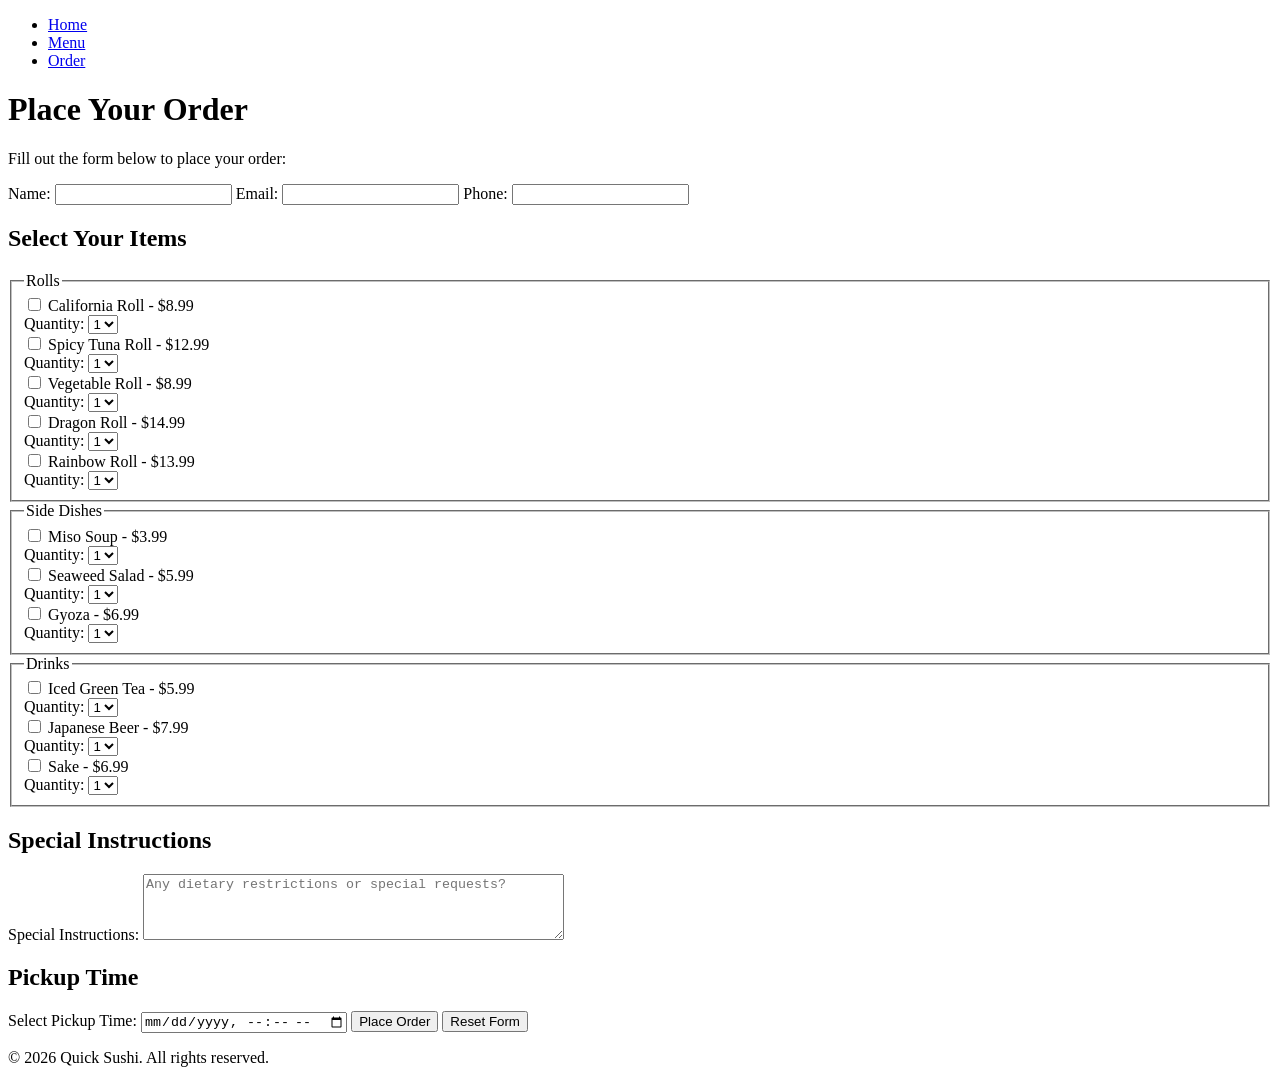
<file: 3- order.html>
<!DOCTYPE html>
<html lang="en">
<head>
    <meta charset="UTF-8">
    <meta name="viewport" content="width=device-width, initial-scale=1.0">
    <title>Order - Quick sushi - Sushi on Wheels</title>
</head>
<body>
    <nav>
        <ul>
            <li><a href="index.html">Home</a></li>
            <li><a href="menu.html">Menu</a></li>
            <li><a href="order.html">Order</a></li>
        </ul>
    </nav>
    <main>
        <h1>Place Your Order</h1>
        <p>Fill out the form below to place your order:</p>
        <form method="post" action="#">
            <!-- Customer Information Fields -->
            <label for="name">Name:</label>
            <input type="text" id="name" name="name" required>

            <label for="email">Email:</label>
            <input type="email" id="email" name="email" required>

            <label for="phone">Phone:</label>
            <input type="tel" id="phone" name="phone" required>
            <!-- Order Details Fields -->
             <h2>Select Your Items</h2>
             <fieldset>
                <legend>Rolls</legend>
                <div>
                <label><input type="checkbox" name="item" value="California Roll"> California Roll - $8.99</label><br>
                <label for ="quantity">Quantity:</label>
                <select id="quantity" name="quantity">
                    <option value="1">1</option>
                    <option value="2">2</option>
                    <option value="3">3</option>
                    <option value="4">4</option>
                    <option value="5">5</option>
                </select>
                </div>
                <div>
                <label><input type="checkbox" name="item" value="Spicy Tuna Roll"> Spicy Tuna Roll - $12.99</label><br>
                <label for ="quantity">Quantity:</label>
                <select id="quantity" name="quantity">
                    <option value="1">1</option>
                    <option value="2">2</option>
                    <option value="3">3</option>
                    <option value="4">4</option>
                    <option value="5">5</option>
                </select>
                </div>
                 <div>
                <label><input type="checkbox" name="item" value="Vegetable Roll"> Vegetable Roll - $8.99</label><br>
                <label for ="quantity">Quantity:</label>
                <select id="quantity" name="quantity">
                    <option value="1">1</option>
                    <option value="2">2</option>
                    <option value="3">3</option>
                    <option value="4">4</option>
                    <option value="5">5</option>
                </select>
                </div>
                 <div>
                <label><input type="checkbox" name="item" value="Dragon Roll"> Dragon Roll - $14.99</label><br>
                <label for ="quantity">Quantity:</label>
                <select id="quantity" name="quantity">
                    <option value="1">1</option>
                    <option value="2">2</option>
                    <option value="3">3</option>
                    <option value="4">4</option>
                    <option value="5">5</option>
                </select>
                </div>
                 <div>
                <label><input type="checkbox" name="item" value="Rainbow Roll"> Rainbow Roll - $13.99</label><br>
                <label for ="quantity">Quantity:</label>
                <select id="quantity" name="quantity">
                    <option value="1">1</option>
                    <option value="2">2</option>
                    <option value="3">3</option>
                    <option value="4">4</option>
                    <option value="5">5</option>
                </select>
                </div>
             </fieldset>
             <fieldset>
                <legend>Side Dishes</legend>
                <div>
                <label><input type="checkbox" name="item" value="Miso Soup"> Miso Soup - $3.99</label><br>
                <label for ="quantity">Quantity:</label>
                <select id="quantity" name="quantity">
                    <option value="1">1</option>
                    <option value="2">2</option>
                    <option value="3">3</option>
                    <option value="4">4</option>
                    <option value="5">5</option>
                </select>
                </div>
                 <div>
                <label><input type="checkbox" name="item" value="Seaweed Salad"> Seaweed Salad - $5.99</label><br>
                <label for ="quantity">Quantity:</label>
                <select id="quantity" name="quantity">
                    <option value="1">1</option>
                    <option value="2">2</option>
                    <option value="3">3</option>
                    <option value="4">4</option>
                    <option value="5">5</option>
                </select>
                </div>
                 <div>
                <label><input type="checkbox" name="item" value="Gyoza"> Gyoza - $6.99</label><br>
                <label for ="quantity">Quantity:</label>
                <select id="quantity" name="quantity">
                    <option value="1">1</option>
                    <option value="2">2</option>
                    <option value="3">3</option>
                    <option value="4">4</option>
                    <option value="5">5</option>
                </select>
                </div>
                </fieldset>
            <fieldset>
                <legend>Drinks</legend>
                <div> 
                <label><input type="checkbox" name="item" value="Iced Green Tea"> Iced Green Tea - $5.99</label><br>
                <label for ="quantity">Quantity:</label>
                <select id="quantity" name="quantity">
                    <option value="1">1</option>
                    <option value="2">2</option>
                    <option value="3">3</option>
                    <option value="4">4</option>
                    <option value="5">5</option>
                </select>
                </div>
                 <div>
                <label><input type="checkbox" name="item" value="Japanese Beer"> Japanese Beer - $7.99</label><br>
                <label for ="quantity">Quantity:</label>
                <select id="quantity" name="quantity">
                    <option value="1">1</option>
                    <option value="2">2</option>
                    <option value="3">3</option>
                    <option value="4">4</option>
                    <option value="5">5</option>
                </select>
                </div>
                 <div>
                <label><input type="checkbox" name="item" value="Sake"> Sake - $6.99</label><br>
                <label for ="quantity">Quantity:</label>
                <select id="quantity" name="quantity">
                    <option value="1">1</option>
                    <option value="2">2</option>
                    <option value="3">3</option>
                    <option value="4">4</option>
                    <option value="5">5</option>
                </select>
                </div>
            </fieldset>
            <!-- Special Instructions -->
             <h2>Special Instructions</h2>
            <label for="instructions">Special Instructions:</label>
            <textarea id="instructions" name="instructions" rows="4" cols="50" placeholder="Any dietary restrictions or special requests?"></textarea>
            <!-- PICKUP TIME-->
             <h2>Pickup Time</h2>
            <label for="pickup">Select Pickup Time:</label>
            <input type="datetime-local" id="pickup" name="pickup" min="11:00" max="22:00" required>
            <!-- Submit Button -->
            <button type="submit">Place Order</button>
            <button type="reset">Reset Form</button>

        </form>
    </main>

    <footer>
        <p>&copy; 2026 Quick Sushi. All rights reserved.</p>
    </footer>
</body>
</html>
</file>
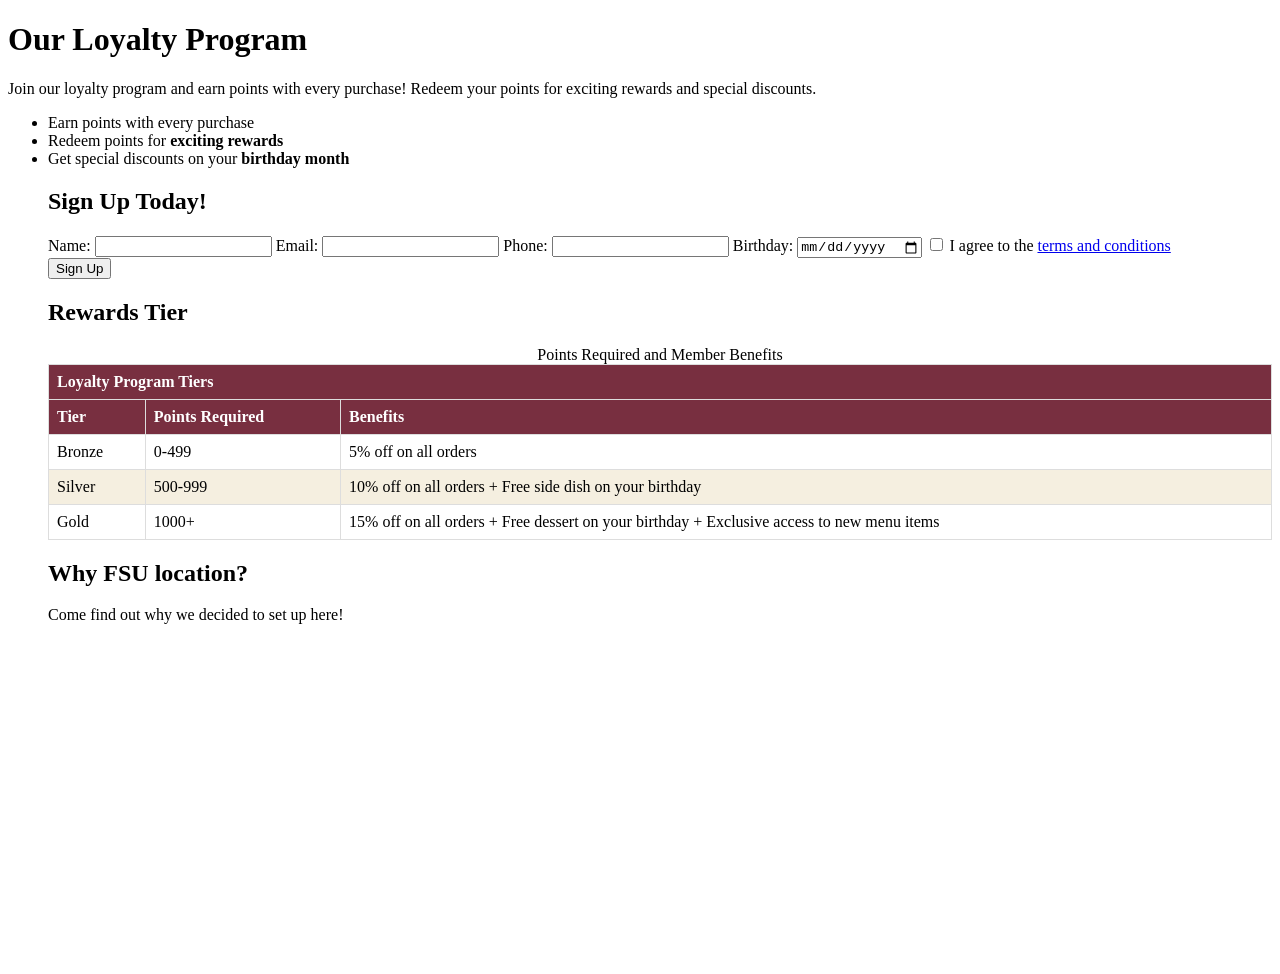
<file: 4- loyalty.html>
<!DOCTYPE html>
<html lang="en">
<head>
    <meta charset="UTF-8">
    <meta name="viewport" content="width=device-width, initial-scale=1.0">
    <title>Loyalty Program</title>
    <style>
        table {
            width: 100%;
            border-collapse: collapse;
        }
        th, td {
            border: 1px solid #ddd;
            padding: 8px;
            text-align: left;
        }
        th, td{
            white-space: nowrap;
        }
        th {
            background-color: #782f40;
            color:white;
        }
        tr:nth-child(even) {
            background-color: #f5efe0;
        }
        tr:hover {
            background-color: #e8d8b8
        }
    </style>
</head>
<body>
   <h1> Our Loyalty Program</h1> 
   <p> Join our loyalty program and earn points with every purchase! Redeem your points for exciting rewards and special discounts. </p>
   <ul>
       <li> Earn points with every purchase</li>
       <li> Redeem points for <strong>exciting rewards</strong></li>
       <li> Get special discounts on your <strong>birthday month</strong></li>
    <h2>Sign Up Today!</h2>
    <form>
        <label for="name">Name:</label>
        <input type="text" id="name" name="name" required>
        <label for="email">Email:</label>
        <input type="email" id="email" name="email" required>
        <label for="phone">Phone:</label>
        <input type="tel" id="phone" name="phone" required> 
        <label for="birthday">Birthday:</label>
        <input type="date" id="birthday" name="birthday" required>
        <input type="checkbox" id="terms" name="terms" required>
        <label for="terms">I agree to the <a href="#terms">terms and conditions</a></label><br>
        <button type="submit">Sign Up</button>
    </form>
    <h2>Rewards Tier</h2>
    
    <table>
        <caption> Points Required and Member Benefits</caption>

        <thead>
            <tr>
                <th colspan="3">Loyalty Program Tiers</th>
            </tr>
            <tr>
                <th>Tier</th>
                <th>Points Required</th>
                <th>Benefits</th>
            </tr>
        </thead>
        <tbody>
            <tr>
                <td>Bronze</td>
                <td>0-499</td>
                <td>5% off on all orders</td>
            </tr>
            <tr>
                <td>Silver</td>
                <td>500-999</td>
                <td>10% off on all orders + Free side dish on your birthday</td>
            </tr>
            <tr>
                <td>Gold</td>
                <td>1000+</td>
                <td>15% off on all orders + Free dessert on your birthday + Exclusive access to new menu items</td>
            </tr>
        </tbody>
    </table>
    <h2>Why FSU location?</h2>
    <p>Come find out why we decided to set up here!</p>
    <iframe width="560" height="315" src="https://www.youtube.com/embed/g7QuZ6bN0Vs?si=-3odNNEljEjZx2jO" title="YouTube video player" frameborder="0" allow="accelerometer; autoplay; clipboard-write; encrypted-media; gyroscope; picture-in-picture; web-share" referrerpolicy="strict-origin-when-cross-origin" allowfullscreen></iframe>
   </ul>
</body>
</html>
</file>
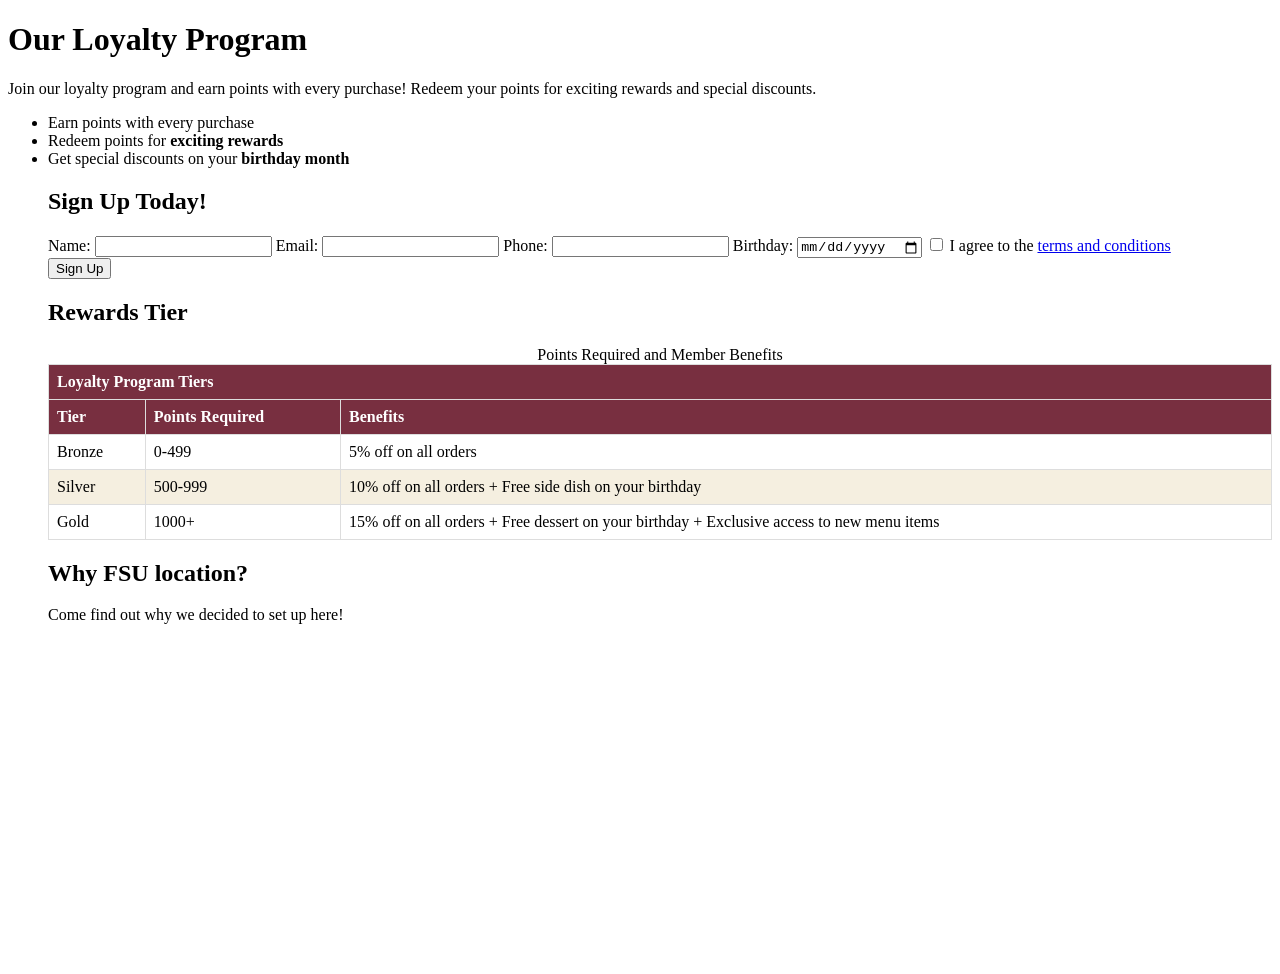
<file: loyalty.html>
<!DOCTYPE html>
<html lang="en">
<head>
    <meta charset="UTF-8">
    <meta name="viewport" content="width=device-width, initial-scale=1.0">
    <title>Loyalty Program</title>
    <style>
        table {
            width: 100%;
            border-collapse: collapse;
        }
        th, td {
            border: 1px solid #ddd;
            padding: 8px;
            text-align: left;
        }
        th, td{
            white-space: nowrap;
        }
        th {
            background-color: #782f40;
            color:white;
        }
        tr:nth-child(even) {
            background-color: #f5efe0;
        }
        tr:hover {
            background-color: #e8d8b8
        }
    </style>
</head>
<body>
   <h1> Our Loyalty Program</h1> 
   <p> Join our loyalty program and earn points with every purchase! Redeem your points for exciting rewards and special discounts. </p>
   <ul>
       <li> Earn points with every purchase</li>
       <li> Redeem points for <strong>exciting rewards</strong></li>
       <li> Get special discounts on your <strong>birthday month</strong></li>
    <h2>Sign Up Today!</h2>
    <form>
        <label for="name">Name:</label>
        <input type="text" id="name" name="name" required>
        <label for="email">Email:</label>
        <input type="email" id="email" name="email" required>
        <label for="phone">Phone:</label>
        <input type="tel" id="phone" name="phone" required> 
        <label for="birthday">Birthday:</label>
        <input type="date" id="birthday" name="birthday" required>
        <input type="checkbox" id="terms" name="terms" required>
        <label for="terms">I agree to the <a href="#terms">terms and conditions</a></label><br>
        <button type="submit">Sign Up</button>
    </form>
    <h2>Rewards Tier</h2>
    
    <table>
        <caption> Points Required and Member Benefits</caption>

        <thead>
            <tr>
                <th colspan="3">Loyalty Program Tiers</th>
            </tr>
            <tr>
                <th>Tier</th>
                <th>Points Required</th>
                <th>Benefits</th>
            </tr>
        </thead>
        <tbody>
            <tr>
                <td>Bronze</td>
                <td>0-499</td>
                <td>5% off on all orders</td>
            </tr>
            <tr>
                <td>Silver</td>
                <td>500-999</td>
                <td>10% off on all orders + Free side dish on your birthday</td>
            </tr>
            <tr>
                <td>Gold</td>
                <td>1000+</td>
                <td>15% off on all orders + Free dessert on your birthday + Exclusive access to new menu items</td>
            </tr>
        </tbody>
    </table>
    <h2>Why FSU location?</h2>
    <p>Come find out why we decided to set up here!</p>
    <iframe width="560" height="315" src="https://www.youtube.com/embed/g7QuZ6bN0Vs?si=-3odNNEljEjZx2jO" title="YouTube video player" frameborder="0" allow="accelerometer; autoplay; clipboard-write; encrypted-media; gyroscope; picture-in-picture; web-share" referrerpolicy="strict-origin-when-cross-origin" allowfullscreen></iframe>
   </ul>
</body>
</html>
</file>
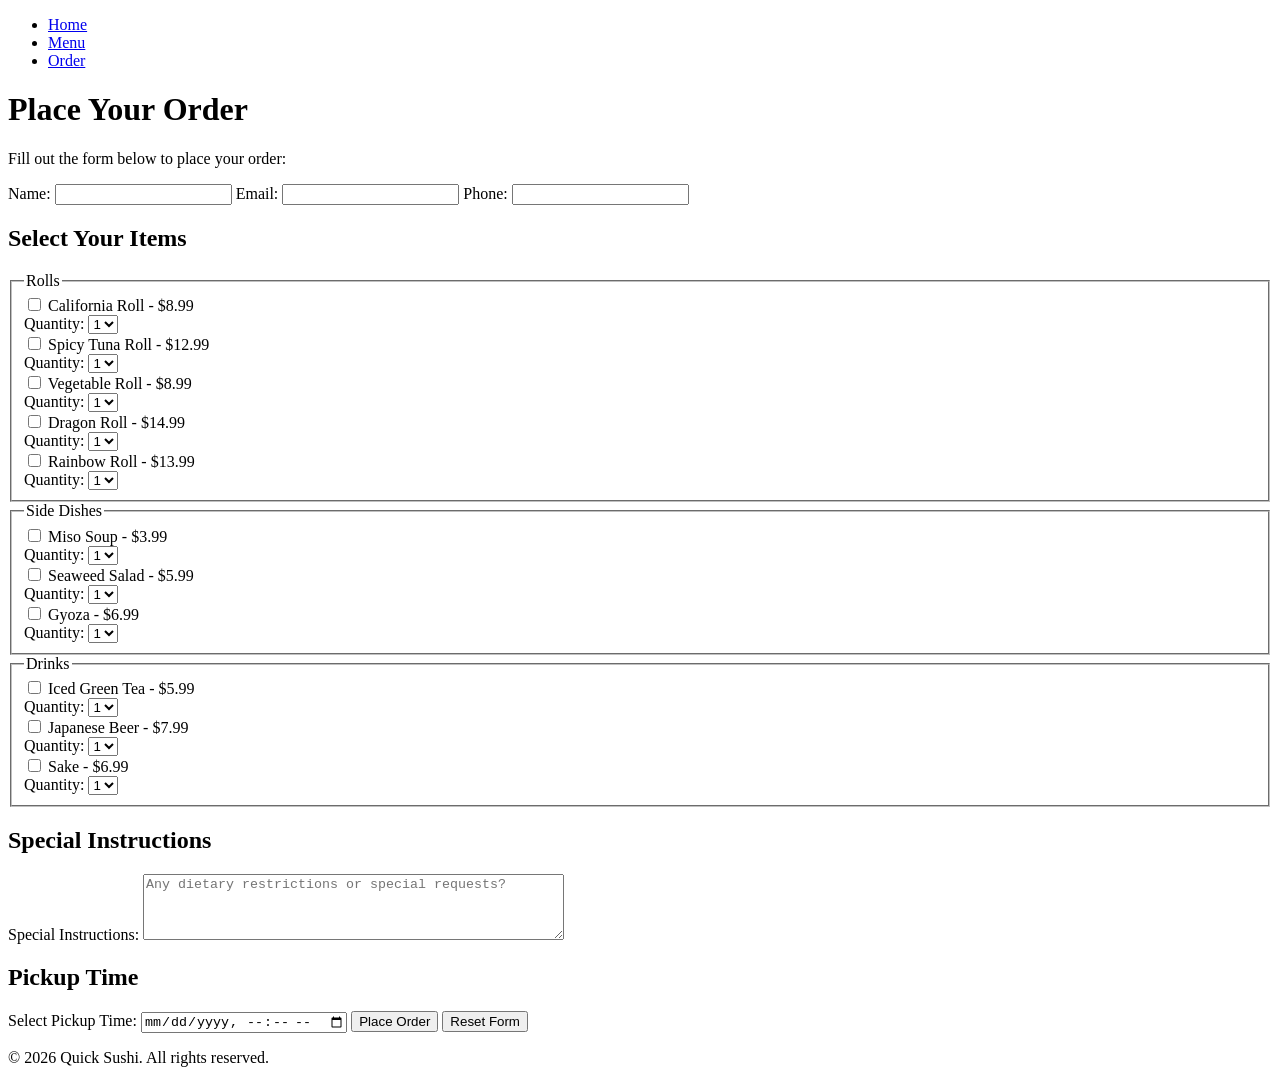
<file: order.html>
<!DOCTYPE html>
<html lang="en">
<head>
    <meta charset="UTF-8">
    <meta name="viewport" content="width=device-width, initial-scale=1.0">
    <title>Order - Quick sushi - Sushi on Wheels</title>
</head>
<body>
    <nav>
        <ul>
            <li><a href="index.html">Home</a></li>
            <li><a href="menu.html">Menu</a></li>
            <li><a href="order.html">Order</a></li>
        </ul>
    </nav>
    <main>
        <h1>Place Your Order</h1>
        <p>Fill out the form below to place your order:</p>
        <form method="post" action="#">
            <!-- Customer Information Fields -->
            <label for="name">Name:</label>
            <input type="text" id="name" name="name" required>

            <label for="email">Email:</label>
            <input type="email" id="email" name="email" required>

            <label for="phone">Phone:</label>
            <input type="tel" id="phone" name="phone" required>
            <!-- Order Details Fields -->
             <h2>Select Your Items</h2>
             <fieldset>
                <legend>Rolls</legend>
                <div>
                <label><input type="checkbox" name="item" value="California Roll"> California Roll - $8.99</label><br>
                <label for ="quantity">Quantity:</label>
                <select id="quantity" name="quantity">
                    <option value="1">1</option>
                    <option value="2">2</option>
                    <option value="3">3</option>
                    <option value="4">4</option>
                    <option value="5">5</option>
                </select>
                </div>
                <div>
                <label><input type="checkbox" name="item" value="Spicy Tuna Roll"> Spicy Tuna Roll - $12.99</label><br>
                <label for ="quantity">Quantity:</label>
                <select id="quantity" name="quantity">
                    <option value="1">1</option>
                    <option value="2">2</option>
                    <option value="3">3</option>
                    <option value="4">4</option>
                    <option value="5">5</option>
                </select>
                </div>
                 <div>
                <label><input type="checkbox" name="item" value="Vegetable Roll"> Vegetable Roll - $8.99</label><br>
                <label for ="quantity">Quantity:</label>
                <select id="quantity" name="quantity">
                    <option value="1">1</option>
                    <option value="2">2</option>
                    <option value="3">3</option>
                    <option value="4">4</option>
                    <option value="5">5</option>
                </select>
                </div>
                 <div>
                <label><input type="checkbox" name="item" value="Dragon Roll"> Dragon Roll - $14.99</label><br>
                <label for ="quantity">Quantity:</label>
                <select id="quantity" name="quantity">
                    <option value="1">1</option>
                    <option value="2">2</option>
                    <option value="3">3</option>
                    <option value="4">4</option>
                    <option value="5">5</option>
                </select>
                </div>
                 <div>
                <label><input type="checkbox" name="item" value="Rainbow Roll"> Rainbow Roll - $13.99</label><br>
                <label for ="quantity">Quantity:</label>
                <select id="quantity" name="quantity">
                    <option value="1">1</option>
                    <option value="2">2</option>
                    <option value="3">3</option>
                    <option value="4">4</option>
                    <option value="5">5</option>
                </select>
                </div>
             </fieldset>
             <fieldset>
                <legend>Side Dishes</legend>
                <div>
                <label><input type="checkbox" name="item" value="Miso Soup"> Miso Soup - $3.99</label><br>
                <label for ="quantity">Quantity:</label>
                <select id="quantity" name="quantity">
                    <option value="1">1</option>
                    <option value="2">2</option>
                    <option value="3">3</option>
                    <option value="4">4</option>
                    <option value="5">5</option>
                </select>
                </div>
                 <div>
                <label><input type="checkbox" name="item" value="Seaweed Salad"> Seaweed Salad - $5.99</label><br>
                <label for ="quantity">Quantity:</label>
                <select id="quantity" name="quantity">
                    <option value="1">1</option>
                    <option value="2">2</option>
                    <option value="3">3</option>
                    <option value="4">4</option>
                    <option value="5">5</option>
                </select>
                </div>
                 <div>
                <label><input type="checkbox" name="item" value="Gyoza"> Gyoza - $6.99</label><br>
                <label for ="quantity">Quantity:</label>
                <select id="quantity" name="quantity">
                    <option value="1">1</option>
                    <option value="2">2</option>
                    <option value="3">3</option>
                    <option value="4">4</option>
                    <option value="5">5</option>
                </select>
                </div>
                </fieldset>
            <fieldset>
                <legend>Drinks</legend>
                <div> 
                <label><input type="checkbox" name="item" value="Iced Green Tea"> Iced Green Tea - $5.99</label><br>
                <label for ="quantity">Quantity:</label>
                <select id="quantity" name="quantity">
                    <option value="1">1</option>
                    <option value="2">2</option>
                    <option value="3">3</option>
                    <option value="4">4</option>
                    <option value="5">5</option>
                </select>
                </div>
                 <div>
                <label><input type="checkbox" name="item" value="Japanese Beer"> Japanese Beer - $7.99</label><br>
                <label for ="quantity">Quantity:</label>
                <select id="quantity" name="quantity">
                    <option value="1">1</option>
                    <option value="2">2</option>
                    <option value="3">3</option>
                    <option value="4">4</option>
                    <option value="5">5</option>
                </select>
                </div>
                 <div>
                <label><input type="checkbox" name="item" value="Sake"> Sake - $6.99</label><br>
                <label for ="quantity">Quantity:</label>
                <select id="quantity" name="quantity">
                    <option value="1">1</option>
                    <option value="2">2</option>
                    <option value="3">3</option>
                    <option value="4">4</option>
                    <option value="5">5</option>
                </select>
                </div>
            </fieldset>
            <!-- Special Instructions -->
             <h2>Special Instructions</h2>
            <label for="instructions">Special Instructions:</label>
            <textarea id="instructions" name="instructions" rows="4" cols="50" placeholder="Any dietary restrictions or special requests?"></textarea>
            <!-- PICKUP TIME-->
             <h2>Pickup Time</h2>
            <label for="pickup">Select Pickup Time:</label>
            <input type="datetime-local" id="pickup" name="pickup" min="11:00" max="22:00" required>
            <!-- Submit Button -->
            <button type="submit">Place Order</button>
            <button type="reset">Reset Form</button>

        </form>
    </main>

    <footer>
        <p>&copy; 2026 Quick Sushi. All rights reserved.</p>
    </footer>
</body>
</html>
</file>
